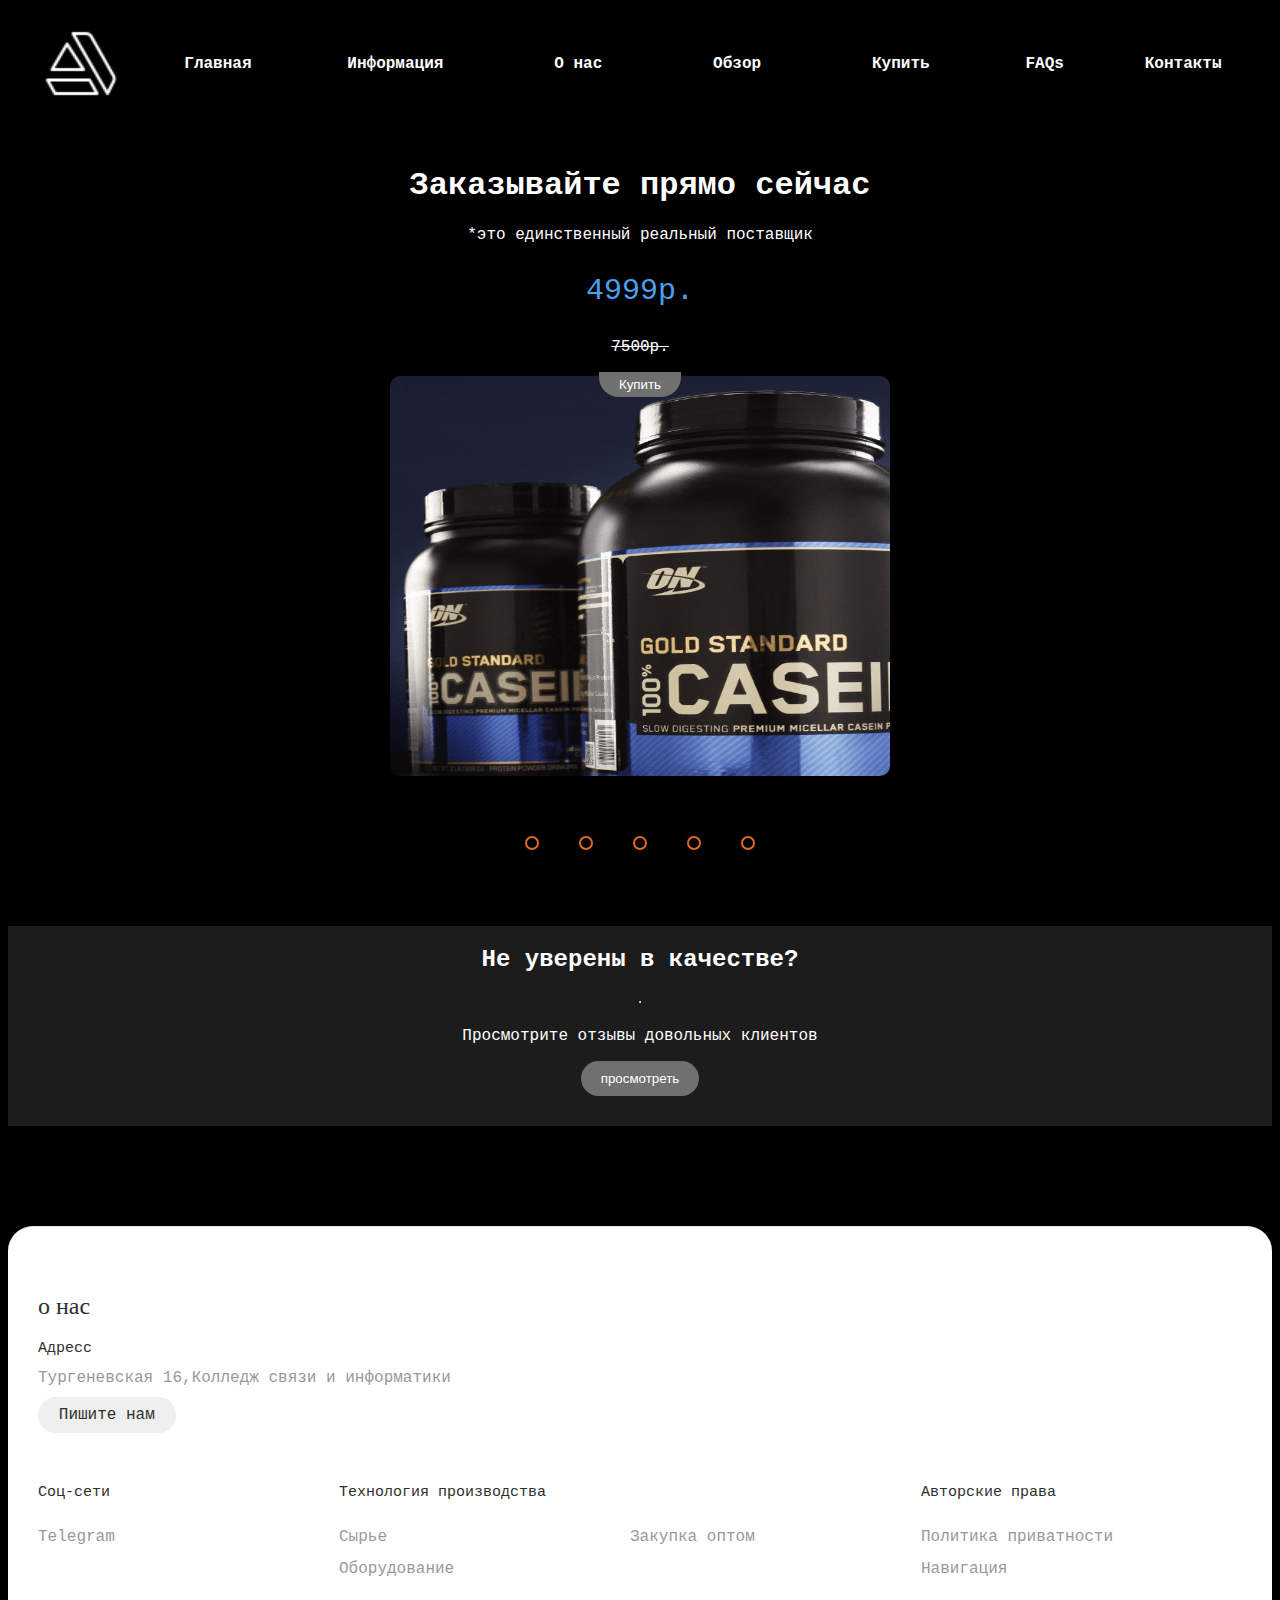
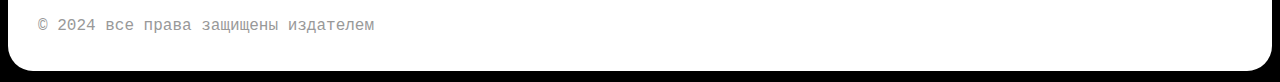
<file: buy.html>
<!DOCTYPE html>
<html lang="en">
<head>
    <meta charset="UTF-8">
    <meta name="viewport" content="width=device-width, initial-scale=1.0">
    <title>Purchase</title>
    <link rel="stylesheet" href="./buy.css">
</head>
<style>
    
    .slider { 
            width: 500px; 
            height: 400px; 
            border-radius: 10px; 
            overflow: hidden; 
        } 
  
        .imgs_slides { 
            width: 500%; 
            height: 500px; 
            display: flex; 
        } 
  
        .imgs_slides input { 
            display: none; 
        } 
  
        .slide { 
            width: 20%; 
            transition: 2s; 
        } 
  
        .slide img { 
            width: 800px; 
            height: 500px; 
        } 
  
        .navigation { 
            position: absolute; 
            width: 500px; 
            margin-top: -40px; 
            display: flex; 
            justify-content: center; 
        } 
  
        .navigation-btn { 
            border: 2px solid #de6a23; 
            padding: 5px; 
            border-radius: 10px; 
            cursor: pointer; 
            transition: 1s; 
        } 
  
        .navigation-btn:not(:last-child) { 
            margin-right: 40px; 
        } 
  
        .navigation-btn:hover { 
            background: #de6a23; 
        } 
  
        #radio1:checked~.first { 
            margin-left: 0; 
        } 
  
        #radio2:checked~.first { 
            margin-left: -20%; 
        } 
  
        #radio3:checked~.first { 
            margin-left: -40%; 
        } 
  
        #radio4:checked~.first { 
            margin-left: -60%; 
        } 
  
        #radio5:checked~.first { 
            margin-left: -80%; 
        } 
    </style> 
</style>
<body>
    <div class="header">
        
        <div class="Menu_panel">
            <ul class="menu_start">
                <img src="./img/logo.png" alt="" width="75px" height="75px">
                <li class="Home"><a href="index.html">Главная</a></li>
                <li class="Home"><a class="Home" href="#info">Информация</a></li>
                <li class="Home"><a class="Home" href="about.html">О нас</a></li>
                <li class="Home"><a class="Home" href="obzor.html">Обзор</a></li>
                <li class="Home"><a class="Home" href="buy.html">Купить</a></li>
                <li class="Home">FAQs</li>
                <li class="Home">Контакты</li>
            </ul>
        </div>
        <div class="buypls">
            <h1 id="info">Заказывайте прямо сейчас</h1>
            <p>*это единственный реальный поставщик</p>
            <p class="offer"><span style="color: #4c9fec;">4999р.</span> <p class="offer_minus">7500р.</p></p>
            <button class="buy" >Купить</button>
        </div>
        <center> 
            <div class="slider"> 
                <div class="imgs_slides"> 
      
                    
                    <input type="radio" name="radio-btn" id="radio1" /> 
      
                    <input type="radio" name="radio-btn" id="radio2" /> 
      
                    <input type="radio" name="radio-btn" id="radio3" /> 
      
                    <input type="radio" name="radio-btn" id="radio4" /> 
      
                    <input type="radio" name="radio-btn" id="radio5" /> 
      
                    
                    <div class="first slide"> 
                        <img src= "./img/buypls.png" /> 
                    </div> 
                    <div class="slide"> 
                        <img src="./img/product.jpg" /> 
                    </div> 
                    <div class="slide"> 
                        <img src= "./img/prot2.png" /> 
                    </div> 
                    <div class="slide"> 
                        <img src= "./img/prot3.png" /> 
                    </div> 
                    <div class="slide"> 
                        <img src= "./img/prot4.jpg" /> 
                    </div>     
                </div> 
      
                <div class="navigation"> 
                    <label for="radio1" class="navigation-btn"> 
                    </label> 
                    <label for="radio2" class="navigation-btn"> 
                    </label> 
                    <label for="radio3" class="navigation-btn"> 
                    </label> 
                    <label for="radio4" class="navigation-btn"> 
                    </label> 
                    <label for="radio5" class="navigation-btn"> 
                        
                    </label>   
                    
                </div> 
               
            </div> 
        </center> 
        <div class="contacts"><h2>Не уверены в качестве?</h2>
            <hr class="line">
        <p>Просмотрите отзывы довольных клиентов</p>
        <a href="obzor.html"><button class="otzivi">просмотреть</button></a></div>
        <footer class="footer">
            <div class="footer__addr">
              <h1 class="footer__logo">О нас</h1>
                  
              <h2>Адресс</h2>
              
              <address>
                Тургеневская 16,Колледж связи и информатики<br>
                    
                <a class="footer__btn" href="tetsuonakamura6@gmail.com">Пишите нам</a>
              </address>
            </div>
            
            <ul class="footer__nav">
              <li class="nav__item">
                <h2 class="nav__title">Соц-сети</h2>
          
                <ul class="nav__ul">
          
                      
                  <li>
                    <a href="#">Telegram</a>
                  </li>
                </ul>
              </li>
              
              <li class="nav__item nav__item--extra">
                <h2 class="nav__title">Технология производства</h2>
                
                <ul class="nav__ul nav__ul--extra">
                  <li>
                    <a href="#">Сырье</a>
                  </li>
                  
                  <li>
                    <a href="#">Оборудование</a>
                  </li>
                  
                  <li>
                    <a href="#">Закупка оптом</a>
                  </li>
                </ul>
              </li>
              
              <li class="nav__item">
                <h2 class="nav__title">Авторские права</h2>
                
                <ul class="nav__ul">
                  <li>
                    <a href="#">Политика приватности</a>
                  </li>
                  
                  
                  <li>
                    <a href="#">Навигация</a>
                  </li>
                </ul>
              </li>
            </ul>
            
            <div class="legal">
              <p>&copy; 2024 все права защищены издателем</p>
            </div>
          </footer>  
        
</body>
</html>
</file>
<file: buy.css>
.buypls  {
    margin: auto;
    width: 50%;
    height: 200px;
    color: white;
    text-align: center;
    padding: 30px;
}
.photo img{
    margin-left: 200px;
    border-radius: 30px;
}

@keyframes slideInLeft {
    from{
        opacity: 0;
        color: #000000; 
        transform: translateX(-300px);
    }
    to{
        
        opacity: 1;
        color:#4cc9f0;
        transform: translateX(0);
        
        
    }
    
}

@keyframes separator-width {
    0% {
      width: 0;
    }
    100% {
      width: 100%;
    }
  }


  @import url('https://fonts.googleapis.com/css2?family=Ubuntu+Sans+Mono:ital,wght@0,700;1,700&display=swap');
  body{
      background-color: black;
      font-family: "Ubuntu Sans Mono", monospace;
  }
  


.Menu_panel {
    color: white;
    height: 100px;
    position: sticky;
    background-color: #000000; /* Цвет фона меню */
    z-index: 1000; /* Установка z-index для отображения меню поверх других элементов */
}

.menu_start {
    list-style-type: none;
    display: flex; /* Расположение элементов в одну линию (горизонтально) */
    justify-content: space-around; /* Выравнивание элементов по ширине */
    align-items: center; /* Выравнивание элементов по вертикали по центру */
    padding: 10px; /* Отступы вокруг элементов меню */
}

.menu_start a{
    color: white;
    text-decoration: none;
}
.menu_start a:hover{
    color: rgb(93, 127, 219) ;
}
.Home {
    
    font-weight: 700;
    padding: 10px 15px; /* Задание отступов внутри пунктов меню */
    background-color: transparent; /* Прозрачный фон у пунктов меню */
    color: #ffffff; /* Цвет текста */
    cursor: pointer; /* Изменение курсора при наведении на пункты меню */
}

.Home:hover{
    color: rgb(93, 127, 219) ;
}

.Home:active{
    color: rgb(93, 127, 219);
}
.offer{
    animation: slideInLeft;
    animation-duration: 2s;
    animation-timing-function: ease-in ;
    font-size: 30px;
}
.offer_minus{
    
    text-decoration: line-through;
}
.of{
    width: 100%;
    
}

.buy{
    position: relative;
       z-index: 9999;
    padding: 5px 20px;
    background-color: #707070;
    color: white;
    border: none;
    cursor: pointer;
    border-radius: 0px 0px 20px 20px;
    
}
.buy a{
    text-decoration: none;
}

.line {
    
    animation: separator-width 10s ease-out forwards;}


.buy:hover{
    background-color: #2980b9;
}
.contacts{
    display: flex;
    align-items: center;
    flex-direction: column;
    color: white;
    margin-top: 150px;
    width: 100%;
    height: 200px;
    background-color: rgb(29, 28, 28);
}
.footer {
    margin-top: 100px;
     border-radius: 25px;
     padding: 50px 50px 20px 30px;
     color: #2f2f2f;
     background-color: #fff;
     border-top: 1px solid #e5e5e5;
   }
   
   .footer > * {
     flex:  1 100%;
   }
   
   .footer__addr {
     margin-right: 1.25em;
     margin-bottom: 2em;
   }
   
   .footer__logo {
     font-family: 'Pacifico', cursive;
     font-weight: 400;
     text-transform: lowercase;
     font-size: 1.5rem;
   }
   
   .footer__addr h2 {
     margin-top: 1.3em;
     font-size: 15px;
     font-weight: 400;
   }
   
   .nav__title {
     font-weight: 400;
     font-size: 15px;
   }
   
   .footer address {
     font-style: normal;
     color: #999;
   }
   
   .footer__btn {
     display: flex;
     align-items: center;
     justify-content: center;
     height: 36px;
     max-width: max-content;
     background-color: rgb(33, 33, 33, 0.07);
     border-radius: 100px;
     color: #2f2f2f;
     line-height: 0;
     margin: 0.6em 0;
     font-size: 1rem;
     padding: 0 1.3em;
   }
   
   .footer ul {
     list-style: none;
     padding-left: 0;
   }
   
   .footer li {
     line-height: 2em;
   }
   
   .footer a {
     text-decoration: none;
   }
   
   .footer__nav {
     display: flex;
     flex-flow: row wrap;
   }
   
   .footer__nav > * {
     flex: 1 50%;
     margin-right: 1.25em;
   }
   
   .nav__ul a {
     color: #999;
   }
   
   .nav__ul--extra {
     column-count: 2;
     column-gap: 1.25em;
   }
   
   .legal {
     display: flex;
     flex-wrap: wrap;
     color: #999;
   }
     
   .legal__links {
     display: flex;
     align-items: center;
   }
   
   .heart {
     color: #2f2f2f;
   }

   .otzivi{
    padding: 10px 20px;
    background-color: #707070;
    color: white;
    border: none;
    cursor: pointer;
    border-radius: 20px;
   }
   .otzivi:hover{
    background-color: #2980b9;
   }
   
   @media screen and (min-width: 24.375em) {
     .legal .legal__links {
       margin-left: auto;
     }
   }
   
   @media screen and (min-width: 40.375em) {
     .footer__nav > * {
       flex: 1;
     }
     
     .nav__item--extra {
       flex-grow: 2;
     }
     
     .footer__addr {
       flex: 1 0px;
     }
     
     .footer__nav {
       flex: 2 0px;
     }
   }
</file>
